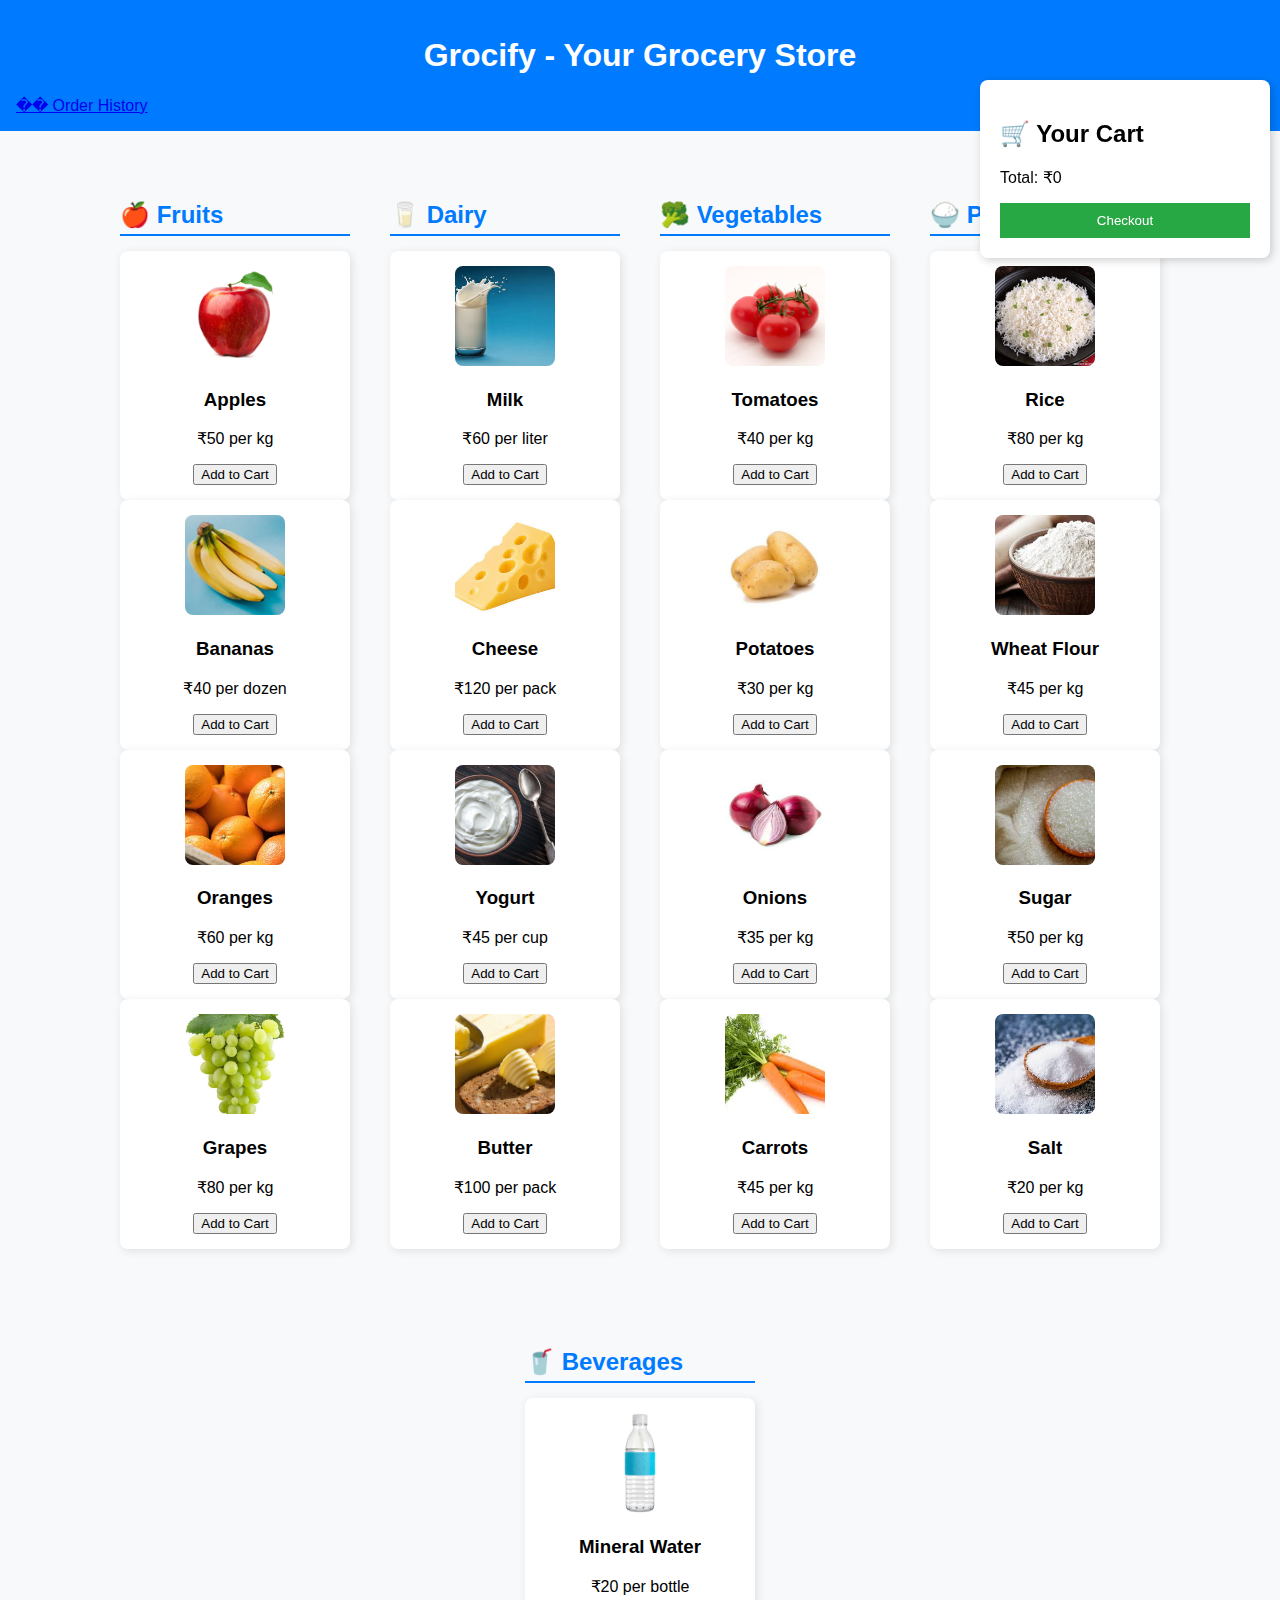
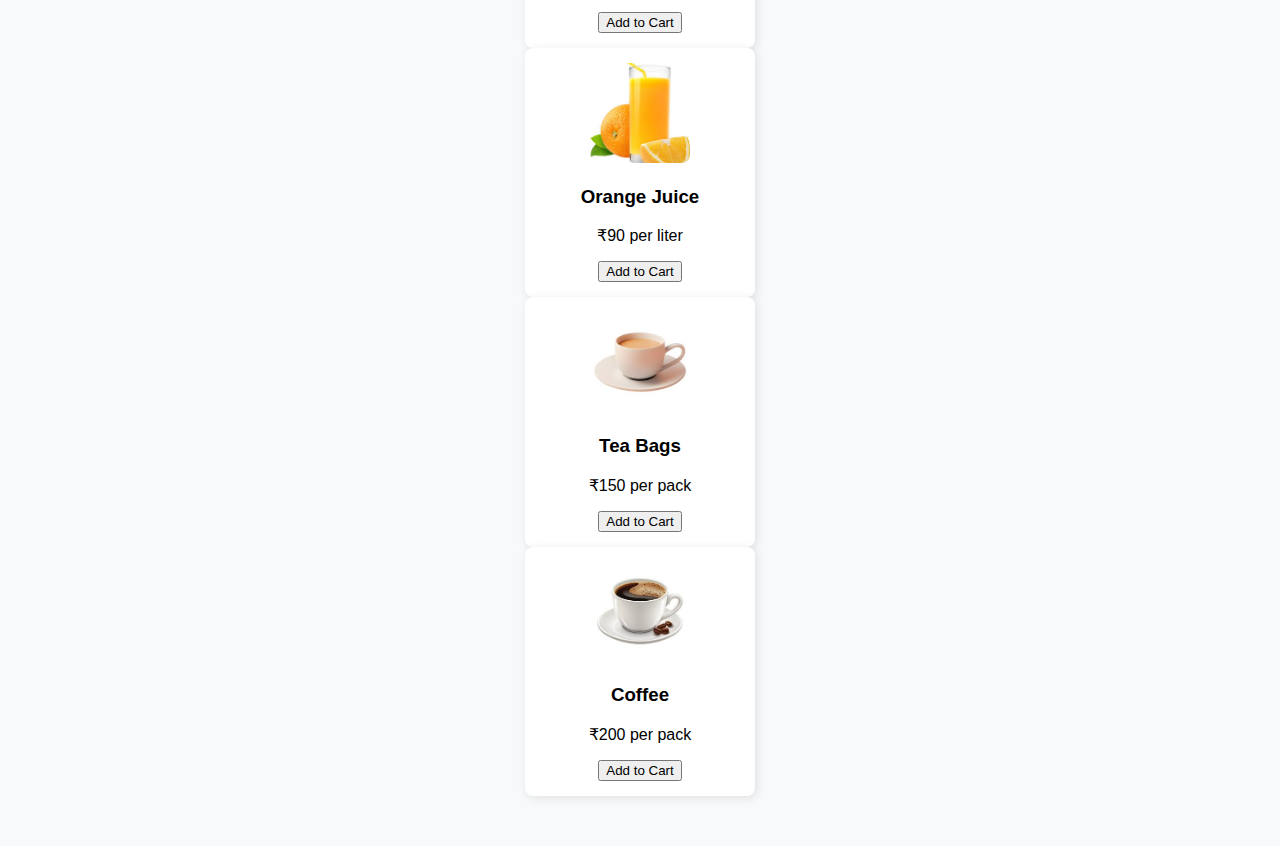
<file: index.html>
<!DOCTYPE html>
<html lang="en">
<head>
    <meta charset="UTF-8">
    <meta name="viewport" content="width=device-width, initial-scale=1.0">
    <title>Grocify - Your Grocery Store</title>
    <link rel="stylesheet" href="styles.css">
    <style>
        .product-category {
            margin: 20px 0;
            padding: 10px;
            background: #f8f9fa;
            border-radius: 8px;
        }
        .product-category h2 {
            color: #007bff;
            margin-bottom: 15px;
            padding-bottom: 5px;
            border-bottom: 2px solid #007bff;
        }
        .product img {
            width: 100px;
            height: 100px;
            object-fit: cover;
            border-radius: 8px;
        }
        .placeholder-img {
            background: #e9ecef;
            display: flex;
            align-items: center;
            justify-content: center;
            color: #6c757d;
            font-size: 12px;
        }
    </style>
</head>
<body>
    <header>
        <h1>Grocify - Your Grocery Store</h1>
        <div class="auth-buttons">
            <a href="history.html" class="history-btn">�� Order History</a>
        </div>
    </header>

    <main class="product-container">
        <!-- Fruits Section -->
        <div class="product-category">
            <h2>🍎 Fruits</h2>
            <div class="product" data-name="Apples" data-price="50">
                <img src="./images/apples.png.jpg" alt="Apples">
                <h3>Apples</h3>
                <p>₹50 per kg</p>
                <button onclick="addToCart('Apples', 50)">Add to Cart</button>
            </div>

            <div class="product" data-name="Bananas" data-price="40">
                <img src="./images/bananas.png.jpeg" alt="Bananas">
                <h3>Bananas</h3>
                <p>₹40 per dozen</p>
                <button onclick="addToCart('Bananas', 40)">Add to Cart</button>
            </div>

            <div class="product" data-name="Oranges" data-price="60">
                <img src="./images/oranges.png.jpeg" alt="Oranges">
                <h3>Oranges</h3>
                <p>₹60 per kg</p>
                <button onclick="addToCart('Oranges', 60)">Add to Cart</button>
            </div>

            <div class="product" data-name="Grapes" data-price="80">
                <img src="./images/grapes.png" alt="Grapes">
                <h3>Grapes</h3>
                <p>₹80 per kg</p>
                <button onclick="addToCart('Grapes', 80)">Add to Cart</button>
            </div>
        </div>

        <!-- Dairy Section -->
        <div class="product-category">
            <h2>🥛 Dairy</h2>
            <div class="product" data-name="Milk" data-price="60">
                <img src="./images/milk.png.jpeg" alt="Milk">
                <h3>Milk</h3>
                <p>₹60 per liter</p>
                <button onclick="addToCart('Milk', 60)">Add to Cart</button>
            </div>

            <div class="product" data-name="Cheese" data-price="120">
                <img src="./images/cheese.png" alt="Cheese">
                <h3>Cheese</h3>
                <p>₹120 per pack</p>
                <button onclick="addToCart('Cheese', 120)">Add to Cart</button>
            </div>

            <div class="product" data-name="Yogurt" data-price="45">
                <img src="./images/yogurt.png" alt="Yogurt">
                <h3>Yogurt</h3>
                <p>₹45 per cup</p>
                <button onclick="addToCart('Yogurt', 45)">Add to Cart</button>
            </div>

            <div class="product" data-name="Butter" data-price="100">
                <img src="./images/butter.png" alt="Butter">
                <h3>Butter</h3>
                <p>₹100 per pack</p>
                <button onclick="addToCart('Butter', 100)">Add to Cart</button>
            </div>
        </div>

        <!-- Vegetables Section -->
        <div class="product-category">
            <h2>🥦 Vegetables</h2>
            <div class="product" data-name="Tomatoes" data-price="40">
                <img src="./images/tomatoes.png.jpeg" alt="Tomatoes">
                <h3>Tomatoes</h3>
                <p>₹40 per kg</p>
                <button onclick="addToCart('Tomatoes', 40)">Add to Cart</button>
            </div>

            <div class="product" data-name="Potatoes" data-price="30">
                <img src="./images/potatoes.png.jpeg" alt="Potatoes">
                <h3>Potatoes</h3>
                <p>₹30 per kg</p>
                <button onclick="addToCart('Potatoes', 30)">Add to Cart</button>
            </div>

            <div class="product" data-name="Onions" data-price="35">
                <img src="./images/onions.png" alt="Onions">
                <h3>Onions</h3>
                <p>₹35 per kg</p>
                <button onclick="addToCart('Onions', 35)">Add to Cart</button>
            </div>

            <div class="product" data-name="Carrots" data-price="45">
                <img src="./images/carrots.png" alt="Carrots">
                <h3>Carrots</h3>
                <p>₹45 per kg</p>
                <button onclick="addToCart('Carrots', 45)">Add to Cart</button>
            </div>
        </div>

        <!-- Pantry Section -->
        <div class="product-category">
            <h2>🍚 Pantry</h2>
            <div class="product" data-name="Rice" data-price="80">
                <img src="./images/rice.png" alt="Rice">
                <h3>Rice</h3>
                <p>₹80 per kg</p>
                <button onclick="addToCart('Rice', 80)">Add to Cart</button>
            </div>

            <div class="product" data-name="Wheat Flour" data-price="45">
                <img src="./images/flour.png" alt="Wheat Flour">
                <h3>Wheat Flour</h3>
                <p>₹45 per kg</p>
                <button onclick="addToCart('Wheat Flour', 45)">Add to Cart</button>
            </div>

            <div class="product" data-name="Sugar" data-price="50">
                <img src="./images/sugar.png" alt="Sugar">
                <h3>Sugar</h3>
                <p>₹50 per kg</p>
                <button onclick="addToCart('Sugar', 50)">Add to Cart</button>
            </div>

            <div class="product" data-name="Salt" data-price="20">
                <img src="./images/salt.png" alt="Salt">
                <h3>Salt</h3>
                <p>₹20 per kg</p>
                <button onclick="addToCart('Salt', 20)">Add to Cart</button>
            </div>
        </div>

        <!-- Beverages Section -->
        <div class="product-category">
            <h2>🥤 Beverages</h2>
            <div class="product" data-name="Mineral Water" data-price="20">
                <img src="./images/water.png" alt="Mineral Water">
                <h3>Mineral Water</h3>
                <p>₹20 per bottle</p>
                <button onclick="addToCart('Mineral Water', 20)">Add to Cart</button>
            </div>

            <div class="product" data-name="Orange Juice" data-price="90">
                <img src="./images/juice.png" alt="Orange Juice">
                <h3>Orange Juice</h3>
                <p>₹90 per liter</p>
                <button onclick="addToCart('Orange Juice', 90)">Add to Cart</button>
            </div>

            <div class="product" data-name="Tea Bags" data-price="150">
                <img src="./images/tea.png" alt="Tea Bags">
                <h3>Tea Bags</h3>
                <p>₹150 per pack</p>
                <button onclick="addToCart('Tea Bags', 150)">Add to Cart</button>
            </div>

            <div class="product" data-name="Coffee" data-price="200">
                <img src="./images/coffee.png" alt="Coffee">
                <h3>Coffee</h3>
                <p>₹200 per pack</p>
                <button onclick="addToCart('Coffee', 200)">Add to Cart</button>
            </div>
        </div>
    </main>

    <aside class="cart">
        <h2>🛒 Your Cart</h2>
        <ul id="cart-items"></ul>
        <p id="total-price">Total: ₹0</p>
        <button onclick="checkout()">Checkout</button>
    </aside>

    <script src="script.js"></script>
</body>
</html>
</file>
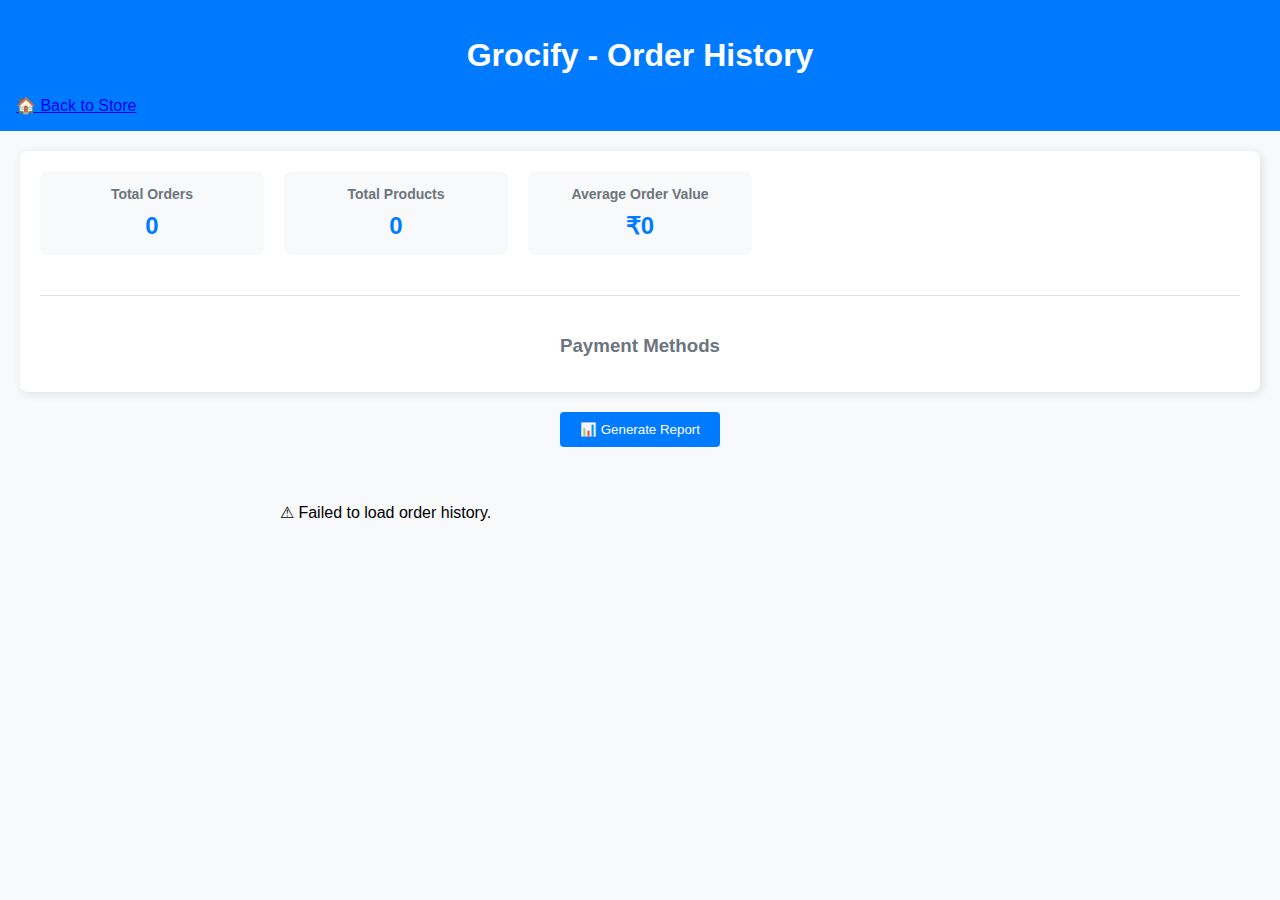
<file: history.html>
<!DOCTYPE html>
<html lang="en">
<head>
    <meta charset="UTF-8">
    <meta name="viewport" content="width=device-width, initial-scale=1.0">
    <title>Grocify - Order History</title>
    <link rel="stylesheet" href="styles.css">
    <style>
        .order-history {
            max-width: 800px;
            margin: 20px auto;
            padding: 20px;
        }
        .order-history li {
            background: white;
            padding: 15px;
            margin: 10px 0;
            border-radius: 8px;
            box-shadow: 2px 2px 10px rgba(0, 0, 0, 0.1);
        }
        .order-history button {
            margin: 5px;
            padding: 5px 10px;
            border: none;
            border-radius: 4px;
            cursor: pointer;
        }
        .order-history button:hover {
            opacity: 0.8;
        }
        .generate-report {
            text-align: center;
            margin: 20px;
        }
        .generate-report button {
            background: #007bff;
            color: white;
            padding: 10px 20px;
            border: none;
            border-radius: 4px;
            cursor: pointer;
        }
        .generate-report button:hover {
            background: #0056b3;
        }
        .statistics {
            display: grid;
            grid-template-columns: repeat(auto-fit, minmax(200px, 1fr));
            gap: 20px;
            margin: 20px;
            padding: 20px;
            background: white;
            border-radius: 8px;
            box-shadow: 2px 2px 10px rgba(0, 0, 0, 0.1);
        }
        .stat-card {
            background: #f8f9fa;
            padding: 15px;
            border-radius: 8px;
            text-align: center;
        }
        .stat-card h3 {
            margin: 0;
            color: #6c757d;
            font-size: 14px;
        }
        .stat-card p {
            margin: 10px 0 0;
            font-size: 24px;
            font-weight: bold;
            color: #007bff;
        }
        .payment-stats {
            grid-column: 1 / -1;
            margin-top: 20px;
            padding-top: 20px;
            border-top: 1px solid #dee2e6;
        }
        .payment-stats h3 {
            text-align: center;
            color: #6c757d;
            margin-bottom: 15px;
        }
        .payment-methods {
            display: flex;
            justify-content: space-around;
            flex-wrap: wrap;
            gap: 10px;
        }
        .payment-method {
            background: #e9ecef;
            padding: 10px 20px;
            border-radius: 20px;
            font-size: 14px;
        }
    </style>
</head>
<body>
    <header>
        <h1>Grocify - Order History</h1>
        <div class="auth-buttons">
            <a href="index.html" class="history-btn">🏠 Back to Store</a>
        </div>
    </header>

    <div class="statistics" id="statistics">
        <div class="stat-card">
            <h3>Total Orders</h3>
            <p id="total-orders">0</p>
        </div>
        <div class="stat-card">
            <h3>Total Products</h3>
            <p id="total-products">0</p>
        </div>
        <div class="stat-card">
            <h3>Average Order Value</h3>
            <p id="avg-order-value">₹0</p>
        </div>
        <div class="payment-stats">
            <h3>Payment Methods</h3>
            <div class="payment-methods" id="payment-methods">
                <!-- Payment methods will be added here -->
            </div>
        </div>
    </div>

    <div class="generate-report">
        <button onclick="generateReport()">📊 Generate Report</button>
    </div>

    <div class="order-history">
        <ul id="order-history"></ul>
    </div>

    <script>
        // Load Statistics
        async function loadStatistics() {
            try {
                const response = await fetch("http://localhost:5000/statistics");
                if (!response.ok) throw new Error("Failed to fetch statistics");

                const stats = await response.json();
                
                // Update statistics cards
                document.getElementById("total-orders").textContent = stats.totalOrders;
                document.getElementById("total-products").textContent = stats.totalProducts;
                document.getElementById("avg-order-value").textContent = `₹${stats.averageOrderValue.toFixed(2)}`;
                
                // Update payment methods
                const paymentMethodsDiv = document.getElementById("payment-methods");
                paymentMethodsDiv.innerHTML = Object.entries(stats.paymentMethods)
                    .map(([method, count]) => `
                        <div class="payment-method">
                            ${method}: ${count}
                        </div>
                    `).join("");
            } catch (error) {
                console.error("⚠ Error fetching statistics:", error);
            }
        }

        // Load Order History
        async function loadOrderHistory() {
            try {
                const response = await fetch("http://localhost:5000/orders");
                if (!response.ok) throw new Error("Failed to fetch orders");

                const orders = await response.json();
                const orderList = document.getElementById("order-history");
                orderList.innerHTML = "";

                if (!orders || orders.length === 0) {
                    orderList.innerHTML = "<p>No past orders found.</p>";
                    return;
                }

                orders.forEach(order => {
                    let li = document.createElement("li");
                    li.innerHTML = `
                        <strong>📦 Items:</strong> <span id="items-${order._id}">${sanitizeText(order.items)}</span> <br>
                        <strong>💰 Total:</strong> ₹<span id="total-${order._id}">${sanitizeNumber(order.total)}</span> <br>
                        <strong>💳 Payment:</strong> ${order.paymentMethod} <br>
                        <small>📅 Placed on: ${formatDate(order.createdAt)}</small><br>
                        <button onclick="editOrder('${order._id}', '${sanitizeText(order.items)}', '${sanitizeNumber(order.total)}')">✏ Edit</button>
                        <button onclick="deleteOrder('${order._id}')">❌ Delete</button>
                    `;
                    orderList.appendChild(li);
                });

            } catch (error) {
                console.error("⚠ Error fetching order history:", error);
                document.getElementById("order-history").innerHTML = "<p>⚠ Failed to load order history.</p>";
            }
        }

        // Delete Order
        async function deleteOrder(orderId) {
            if (!confirm("Are you sure you want to delete this order?")) return;
            
            try {
                const response = await fetch(`http://localhost:5000/orders/${orderId}`, { 
                    method: "DELETE" 
                });
                if (!response.ok) throw new Error("Failed to delete order");

                alert("✅ Order deleted successfully!");
                loadOrderHistory();
                loadStatistics(); // Reload statistics after deletion
            } catch (error) {
                alert("❌ Failed to delete order!");
                console.error("⚠ Error deleting order:", error);
            }
        }

        // Edit Order
        async function editOrder(orderId, currentItems, currentTotal) {
            let newItems = prompt("Edit Items:", currentItems);
            let newTotal = prompt("Edit Total Price:", currentTotal);

            // Validate inputs
            if (!newItems || newItems.trim() === "" || isNaN(newTotal) || parseFloat(newTotal) <= 0) {
                alert("⚠ Invalid input! Please enter valid values.");
                return;
            }

            newItems = sanitizeText(newItems.trim());
            newTotal = sanitizeNumber(parseFloat(newTotal));

            try {
                const response = await fetch(`http://localhost:5000/orders/${orderId}`, {
                    method: "PUT",
                    headers: {
                        'Content-Type': 'application/json'
                    },
                    body: JSON.stringify({ items: newItems, total: newTotal })
                });

                if (!response.ok) throw new Error("Failed to update order");

                alert("✅ Order updated successfully!");
                loadOrderHistory();
                loadStatistics(); // Reload statistics after update
            } catch (error) {
                alert("❌ Failed to update order!");
                console.error("⚠ Error updating order:", error);
            }
        }

        // Generate Report
        async function generateReport() {
            try {
                const response = await fetch("http://localhost:5000/generate-report");
                
                if (!response.ok) {
                    const errorData = await response.json();
                    throw new Error(errorData.error || "Report generation failed");
                }

                // Check if the response is a PDF
                const contentType = response.headers.get("content-type");
                if (!contentType || !contentType.includes("application/pdf")) {
                    throw new Error("Invalid response format");
                }

                // Create a download link
                const blob = await response.blob();
                const url = window.URL.createObjectURL(blob);
                const link = document.createElement("a");
                link.href = url;
                link.download = "order_report.pdf";
                
                // Append to body, click, and remove
                document.body.appendChild(link);
                link.click();
                
                // Cleanup
                setTimeout(() => {
                    document.body.removeChild(link);
                    window.URL.revokeObjectURL(url);
                }, 100);

            } catch (error) {
                console.error("⚠ Error generating report:", error);
                alert(`❌ Failed to generate report: ${error.message}`);
            }
        }

        // Helper Functions
        function sanitizeText(text) {
            return text.replace(/</g, "&lt;").replace(/>/g, "&gt;");
        }

        function sanitizeNumber(number) {
            return isNaN(number) ? "0" : parseFloat(number).toFixed(2);
        }

        function formatDate(dateString) {
            if (!dateString) return "Unknown date";
            return new Date(dateString).toLocaleString();
        }

        // Load statistics and orders when the page loads
        window.onload = () => {
            loadStatistics();
            loadOrderHistory();
        };
    </script>
</body>
</html>
</file>
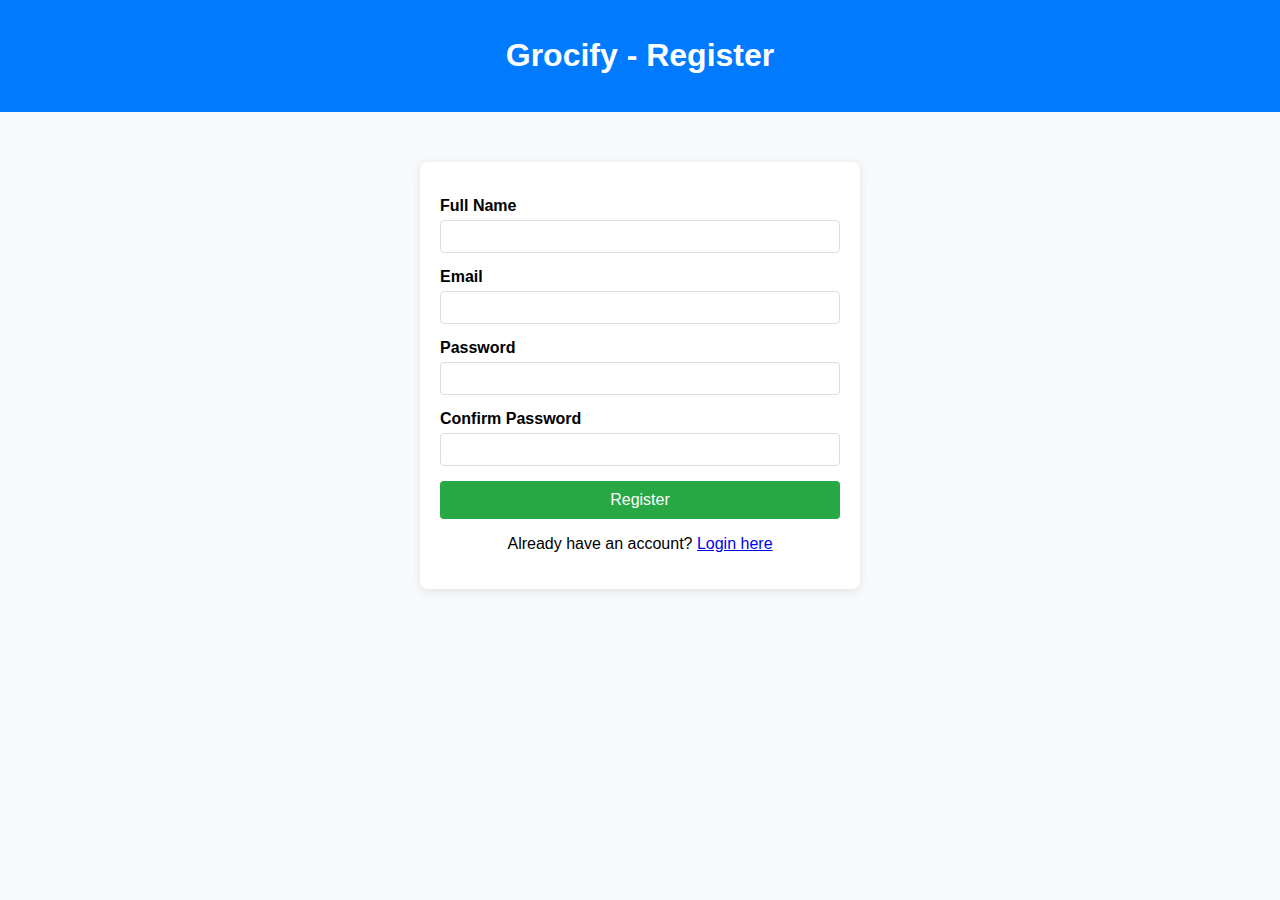
<file: register.html>
<!DOCTYPE html>
<html lang="en">
<head>
    <meta charset="UTF-8">
    <meta name="viewport" content="width=device-width, initial-scale=1.0">
    <title>Grocify - Register</title>
    <link rel="stylesheet" href="styles.css">
    <style>
        .register-container {
            max-width: 400px;
            margin: 50px auto;
            padding: 20px;
            background: white;
            border-radius: 8px;
            box-shadow: 0 2px 10px rgba(0, 0, 0, 0.1);
        }
        .register-form {
            display: flex;
            flex-direction: column;
            gap: 15px;
        }
        .form-group {
            display: flex;
            flex-direction: column;
            gap: 5px;
        }
        .form-group label {
            font-weight: bold;
        }
        .form-group input {
            padding: 8px;
            border: 1px solid #ddd;
            border-radius: 4px;
        }
        .register-btn {
            background: #28a745;
            color: white;
            padding: 10px;
            border: none;
            border-radius: 4px;
            cursor: pointer;
            font-size: 16px;
        }
        .register-btn:hover {
            background: #218838;
        }
        .login-link {
            text-align: center;
            margin-top: 15px;
        }
        .error-message {
            color: red;
            text-align: center;
            margin-bottom: 15px;
        }
    </style>
</head>
<body>
    <header>
        <h1>Grocify - Register</h1>
    </header>

    <div class="register-container">
        <div id="error-message" class="error-message"></div>
        <form class="register-form" onsubmit="return handleRegister(event)">
            <div class="form-group">
                <label for="name">Full Name</label>
                <input type="text" id="name" required>
            </div>
            <div class="form-group">
                <label for="email">Email</label>
                <input type="email" id="email" required>
            </div>
            <div class="form-group">
                <label for="password">Password</label>
                <input type="password" id="password" required minlength="6">
            </div>
            <div class="form-group">
                <label for="confirmPassword">Confirm Password</label>
                <input type="password" id="confirmPassword" required minlength="6">
            </div>
            <button type="submit" class="register-btn">Register</button>
        </form>
        <div class="login-link">
            <p>Already have an account? <a href="login.html">Login here</a></p>
        </div>
    </div>

    <script>
        async function handleRegister(event) {
            event.preventDefault();
            
            const name = document.getElementById('name').value;
            const email = document.getElementById('email').value;
            const password = document.getElementById('password').value;
            const confirmPassword = document.getElementById('confirmPassword').value;
            const errorMessage = document.getElementById('error-message');

            if (password !== confirmPassword) {
                errorMessage.textContent = 'Passwords do not match';
                return;
            }

            try {
                const response = await fetch('http://localhost:5000/register', {
                    method: 'POST',
                    headers: {
                        'Content-Type': 'application/json'
                    },
                    body: JSON.stringify({ name, email, password })
                });

                const data = await response.json();

                if (response.ok) {
                    // Store the token in localStorage
                    localStorage.setItem('token', data.token);
                    localStorage.setItem('user', JSON.stringify(data.user));
                    
                    // Redirect to the store
                    window.location.href = 'index.html';
                } else {
                    errorMessage.textContent = data.error || 'Registration failed';
                }
            } catch (error) {
                errorMessage.textContent = 'An error occurred. Please try again.';
                console.error('Registration error:', error);
            }
        }

        // Check if user is already logged in
        if (localStorage.getItem('token')) {
            window.location.href = 'index.html';
        }
    </script>
</body>
</html>
</file>
<file: styles.css>
body {
    font-family: Arial, sans-serif;
    margin: 0;
    padding: 0;
    background-color: #f8f9fa;
}

header {
    background: #007bff;
    color: white;
    padding: 1rem;
    text-align: center;
}

.product-container {
    display: flex;
    justify-content: center;
    flex-wrap: wrap;
    gap: 20px;
    padding: 20px;
}

.product {
    background: white;
    padding: 15px;
    border-radius: 8px;
    text-align: center;
    box-shadow: 2px 2px 10px rgba(0, 0, 0, 0.1);
    width: 200px;
}

.product img {
    width: 100px;
    height: 100px;
}

.cart {
    background: #fff;
    padding: 20px;
    position: fixed;
    right: 10px;
    top: 80px;
    width: 250px;
    border-radius: 8px;
    box-shadow: 2px 2px 10px rgba(0, 0, 0, 0.2);
}

.cart button {
    background: #28a745;
    color: white;
    border: none;
    padding: 10px;
    width: 100%;
    cursor: pointer;
}

.cart button:hover {
    background: #218838;
}

/* Authentication Styles */
.auth-buttons {
    display: flex;
    gap: 10px;
    align-items: center;
}

.login-btn {
    background: #007bff;
    color: white;
    padding: 5px 10px;
    border-radius: 4px;
    text-decoration: none;
}

.login-btn:hover {
    background: #0056b3;
}

.logout-btn {
    background: #dc3545;
    color: white;
    padding: 5px 10px;
    border: none;
    border-radius: 4px;
    cursor: pointer;
}

.logout-btn:hover {
    background: #c82333;
}

#user-greeting {
    font-weight: bold;
    color: #333;
}

/* Payment Modal Styles */
.payment-modal {
    position: fixed;
    top: 0;
    left: 0;
    width: 100%;
    height: 100%;
    background: rgba(0, 0, 0, 0.5);
    display: flex;
    justify-content: center;
    align-items: center;
    z-index: 1000;
}

.payment-content {
    background: white;
    padding: 20px;
    border-radius: 8px;
    width: 400px;
    max-width: 90%;
    position: relative;
}

.payment-options {
    display: flex;
    flex-direction: column;
    gap: 10px;
    margin-top: 20px;
}

.payment-btn {
    display: flex;
    align-items: center;
    gap: 10px;
    padding: 15px;
    border: none;
    border-radius: 8px;
    cursor: pointer;
    font-size: 16px;
    transition: all 0.3s ease;
}

.payment-btn:hover {
    transform: translateY(-2px);
    box-shadow: 0 4px 8px rgba(0,0,0,0.1);
}

.upi {
    background: #6c5ce7;
    color: white;
}

.card {
    background: #00b894;
    color: white;
}

.cash {
    background: #fdcb6e;
    color: black;
}

.close-btn {
    position: absolute;
    top: 10px;
    right: 10px;
    background: none;
    border: none;
    font-size: 20px;
    cursor: pointer;
}
</file>
